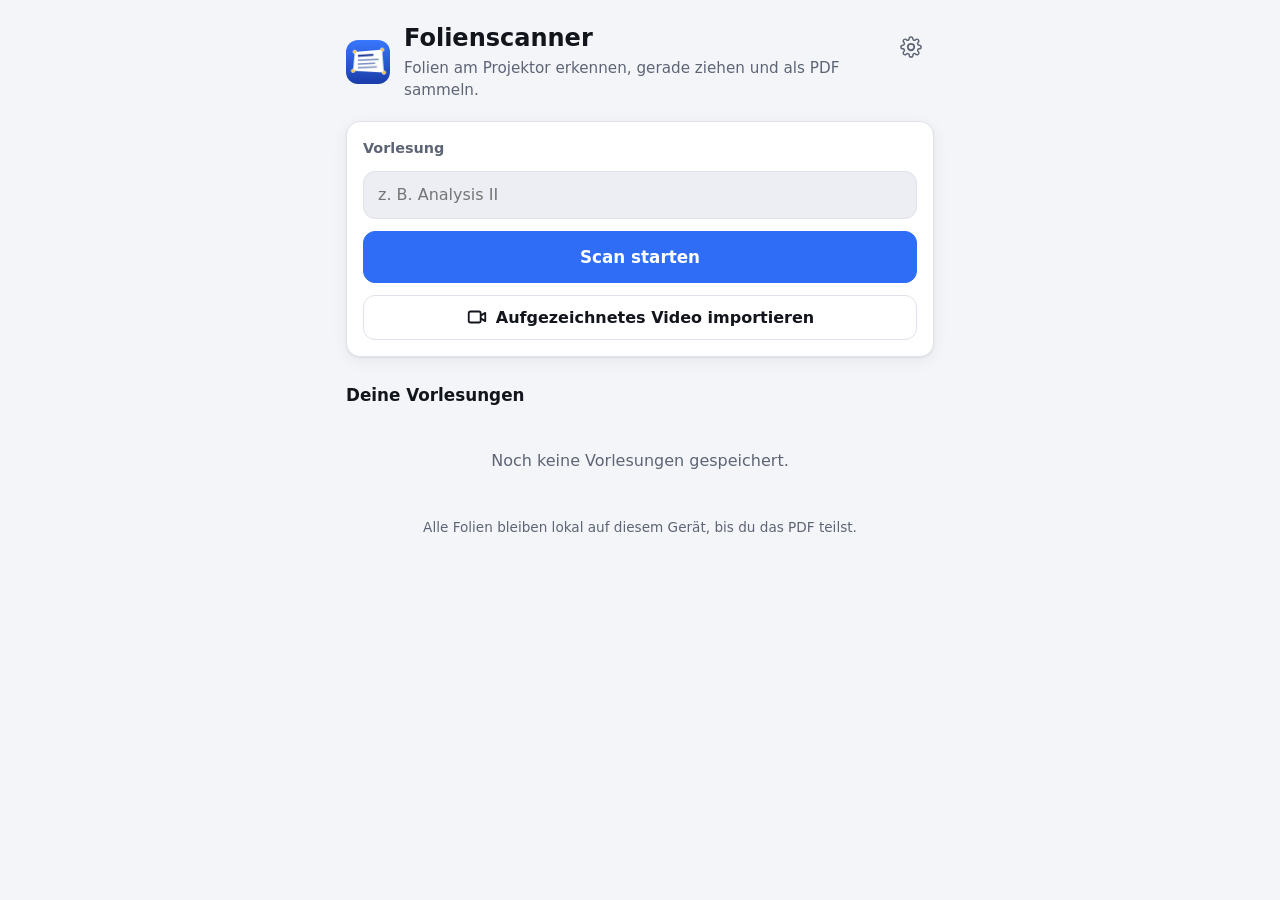
<file: index.html>
<!doctype html>
<html lang="de">
<head>
  <meta charset="utf-8">
  <meta name="viewport" content="width=device-width, initial-scale=1, viewport-fit=cover">
  <meta name="theme-color" content="#0b0d12">
  <meta name="description" content="Erkennt Folien am Projektor, nimmt jede neue Folie automatisch auf und sammelt sie in einem PDF.">
  <meta name="apple-mobile-web-app-capable" content="yes">
  <meta name="apple-mobile-web-app-status-bar-style" content="black-translucent">
  <title>Folienscanner</title>
  <link rel="manifest" href="manifest.webmanifest">
  <link rel="icon" type="image/png" href="icons/icon-192.png">
  <link rel="apple-touch-icon" href="icons/icon-192.png">
  <link rel="stylesheet" href="css/style.css">
  <script src="lib/jspdf.umd.min.js" defer></script>
  <script type="module" src="js/app.js"></script>
</head>
<body>
  <svg width="0" height="0" style="position:absolute" aria-hidden="true">
    <symbol id="i-back" viewBox="0 0 24 24"><path d="M15 5l-7 7 7 7" fill="none" stroke="currentColor" stroke-width="2.2" stroke-linecap="round" stroke-linejoin="round"/></symbol>
    <symbol id="i-gear" viewBox="0 0 24 24"><path d="M12 15.5a3.5 3.5 0 1 0 0-7 3.5 3.5 0 0 0 0 7z" fill="none" stroke="currentColor" stroke-width="2"/><path d="M19.4 15a1.7 1.7 0 0 0 .3 1.8l.1.1a2 2 0 1 1-2.8 2.8l-.1-.1a1.7 1.7 0 0 0-1.8-.3 1.7 1.7 0 0 0-1 1.5V21a2 2 0 1 1-4 0v-.1a1.7 1.7 0 0 0-1.1-1.6 1.7 1.7 0 0 0-1.8.3l-.1.1a2 2 0 1 1-2.8-2.8l.1-.1a1.7 1.7 0 0 0 .3-1.8 1.7 1.7 0 0 0-1.5-1H3a2 2 0 1 1 0-4h.1a1.7 1.7 0 0 0 1.6-1.1 1.7 1.7 0 0 0-.3-1.8l-.1-.1a2 2 0 1 1 2.8-2.8l.1.1a1.7 1.7 0 0 0 1.8.3H9a1.7 1.7 0 0 0 1-1.5V3a2 2 0 1 1 4 0v.1a1.7 1.7 0 0 0 1 1.5 1.7 1.7 0 0 0 1.8-.3l.1-.1a2 2 0 1 1 2.8 2.8l-.1.1a1.7 1.7 0 0 0-.3 1.8V9a1.7 1.7 0 0 0 1.5 1H21a2 2 0 1 1 0 4h-.1a1.7 1.7 0 0 0-1.5 1z" fill="none" stroke="currentColor" stroke-width="1.6"/></symbol>
    <symbol id="i-pause" viewBox="0 0 24 24"><rect x="6" y="5" width="4" height="14" rx="1.2" fill="currentColor"/><rect x="14" y="5" width="4" height="14" rx="1.2" fill="currentColor"/></symbol>
    <symbol id="i-play" viewBox="0 0 24 24"><path d="M8 5.5v13a1 1 0 0 0 1.5.86l10.5-6.5a1 1 0 0 0 0-1.72L9.5 4.64A1 1 0 0 0 8 5.5z" fill="currentColor"/></symbol>
    <symbol id="i-lock" viewBox="0 0 24 24"><rect x="5" y="10.5" width="14" height="10" rx="2" fill="none" stroke="currentColor" stroke-width="2"/><path d="M8 10.5V7.5a4 4 0 0 1 8 0v3" fill="none" stroke="currentColor" stroke-width="2"/></symbol>
    <symbol id="i-unlock" viewBox="0 0 24 24"><rect x="5" y="10.5" width="14" height="10" rx="2" fill="none" stroke="currentColor" stroke-width="2"/><path d="M8 10.5V7.5a4 4 0 0 1 7.7-1.5" fill="none" stroke="currentColor" stroke-width="2" stroke-linecap="round"/></symbol>
    <symbol id="i-pdf" viewBox="0 0 24 24"><path d="M6 2.8h8l4.5 4.5V20a1.2 1.2 0 0 1-1.2 1.2H6A1.2 1.2 0 0 1 4.8 20V4A1.2 1.2 0 0 1 6 2.8z" fill="none" stroke="currentColor" stroke-width="1.9" stroke-linejoin="round"/><path d="M14 2.8v4.5h4.5" fill="none" stroke="currentColor" stroke-width="1.9" stroke-linejoin="round"/><path d="M12 10.5v6m0 0l-2.5-2.5M12 16.5l2.5-2.5" fill="none" stroke="currentColor" stroke-width="1.9" stroke-linecap="round" stroke-linejoin="round"/></symbol>
    <symbol id="i-share" viewBox="0 0 24 24"><path d="M12 15V3.5m0 0L8 7.5m4-4l4 4" fill="none" stroke="currentColor" stroke-width="2" stroke-linecap="round" stroke-linejoin="round"/><path d="M7 11H6a1.5 1.5 0 0 0-1.5 1.5v7A1.5 1.5 0 0 0 6 21h12a1.5 1.5 0 0 0 1.5-1.5v-7A1.5 1.5 0 0 0 18 11h-1" fill="none" stroke="currentColor" stroke-width="2" stroke-linecap="round"/></symbol>
    <symbol id="i-edit" viewBox="0 0 24 24"><path d="M4 20h4L19 9a2.8 2.8 0 0 0-4-4L4 16v4z" fill="none" stroke="currentColor" stroke-width="2" stroke-linejoin="round"/></symbol>
    <symbol id="i-crop" viewBox="0 0 24 24"><path d="M6 2.5V18h15.5M2.5 6H18v15.5" fill="none" stroke="currentColor" stroke-width="2" stroke-linecap="round" stroke-linejoin="round"/></symbol>
    <symbol id="i-rotate" viewBox="0 0 24 24"><path d="M20 12a8 8 0 1 1-2.6-5.9M20 4v4.5h-4.5" fill="none" stroke="currentColor" stroke-width="2" stroke-linecap="round" stroke-linejoin="round"/></symbol>
    <symbol id="i-trash"viewBox="0 0 24 24"><path d="M4 7h16M9 7V4.8A.8.8 0 0 1 9.8 4h4.4a.8.8 0 0 1 .8.8V7m-9 0l1 12.2A1.8 1.8 0 0 0 8.8 21h6.4a1.8 1.8 0 0 0 1.8-1.8L18 7" fill="none" stroke="currentColor" stroke-width="2" stroke-linecap="round" stroke-linejoin="round"/></symbol>
    <symbol id="i-video" viewBox="0 0 24 24"><rect x="3" y="6" width="13" height="12" rx="2" fill="none" stroke="currentColor" stroke-width="2"/><path d="M16 10.5l5-3v9l-5-3" fill="none" stroke="currentColor" stroke-width="2" stroke-linejoin="round"/></symbol>
  </svg>

  <!-- Startseite -->
  <section id="home" class="screen active" aria-label="Start">
    <div class="home-inner">
      <header class="home-head">
        <img src="icons/icon-192.png" alt="" class="logo" width="44" height="44">
        <div>
          <h1>Folienscanner</h1>
          <p class="muted">Folien am Projektor erkennen, gerade ziehen und als PDF sammeln.</p>
        </div>
        <button class="icon-btn home-settings" id="btnHomeSettings" aria-label="Einstellungen" title="Einstellungen"><svg class="ic"><use href="#i-gear"/></svg></button>
      </header>

      <div id="resumeCard" class="card resume-card" hidden>
        <div class="resume-text">
          <strong>Scan wurde unterbrochen</strong>
          <span id="resumeName"></span>
          <span class="muted small" id="resumeMeta"></span>
        </div>
        <div class="resume-btns">
          <button type="button" class="btn primary" id="resumeContinue">Weiter scannen</button>
          <button type="button" class="btn" id="resumeOpen">Folien &amp; PDF</button>
          <button type="button" class="btn ghost" id="resumeDismiss">Ausblenden</button>
        </div>
      </div>

      <form id="startForm" class="card start-card" autocomplete="off">
        <label for="lectureName">Vorlesung</label>
        <input id="lectureName" type="text" placeholder="z. B. Analysis II" enterkeyhint="go">
        <button type="submit" class="btn primary big">Scan starten</button>
        <label class="btn ghost" for="videoFile">
          <svg class="ic"><use href="#i-video"/></svg> Aufgezeichnetes Video importieren
          <input id="videoFile" type="file" accept="video/*" hidden>
        </label>
      </form>

      <h2 class="section-title">Deine Vorlesungen</h2>
      <ul id="lectureList" class="lecture-list"></ul>
      <p id="emptyLectures" class="muted empty">Noch keine Vorlesungen gespeichert.</p>
      <p class="muted small footnote">Alle Folien bleiben lokal auf diesem Gerät, bis du das PDF teilst.</p>
    </div>
  </section>

  <!-- Scan-Ansicht -->
  <section id="scan" class="screen" aria-label="Scannen">
    <div class="viewport" id="viewport">
      <video id="video" playsinline muted></video>
      <canvas id="overlay"></canvas>
      <div class="flash" id="flash"></div>
    </div>

    <div class="topbar">
      <button class="icon-btn glass" id="btnBack" aria-label="Zurück"><svg class="ic"><use href="#i-back"/></svg></button>
      <div class="status glass" id="status" role="status" aria-live="polite">
        <span class="dot"></span><span id="statusText">Starte Kamera…</span>
      </div>
      <button class="icon-btn glass" id="btnSettings" aria-label="Einstellungen"><svg class="ic"><use href="#i-gear"/></svg></button>
    </div>
    <p class="scan-hint glass" id="scanHint" hidden></p>
    <button class="zoom-pill glass" id="btnZoom" aria-label="Zoom ändern">1×</button>
    <div class="video-progress" id="videoProgress" hidden><div id="videoProgressBar"></div></div>

    <div class="bottombar">
      <button class="thumb-btn" id="btnGallery" aria-label="Aufgenommene Folien ansehen">
        <img id="lastThumb" alt="">
        <span class="count" id="slideCount">0</span>
      </button>
      <button class="icon-btn glass" id="btnPause" aria-label="Pause"><svg class="ic"><use href="#i-pause"/></svg></button>
      <button class="shutter" id="btnShutter" aria-label="Folie jetzt aufnehmen"><span></span></button>
      <button class="icon-btn glass" id="btnLock" aria-label="Rahmen fixieren"><svg class="ic"><use href="#i-unlock"/></svg></button>
      <button class="icon-btn glass" id="btnPdf" aria-label="PDF teilen"><svg class="ic"><use href="#i-pdf"/></svg></button>
    </div>
  </section>

  <!-- Galerie -->
  <section id="gallery" class="screen" aria-label="Folien">
    <header class="bar">
      <button class="icon-btn" id="galBack" aria-label="Zurück"><svg class="ic"><use href="#i-back"/></svg></button>
      <div class="bar-title">
        <h2 id="galTitle"></h2>
        <span class="muted small" id="galMeta"></span>
      </div>
      <button class="icon-btn" id="galRename" aria-label="Umbenennen"><svg class="ic"><use href="#i-edit"/></svg></button>
    </header>
    <div class="gal-actions">
      <button class="btn primary" id="galShare"><svg class="ic"><use href="#i-share"/></svg> PDF teilen</button>
      <button class="btn" id="galDownload"><svg class="ic"><use href="#i-pdf"/></svg> Herunterladen</button>
      <button class="btn" id="galContinue">Weiter scannen</button>
    </div>
    <div id="galGrid" class="grid"></div>
    <p id="galEmpty" class="muted empty">Noch keine Folien in dieser Vorlesung.</p>
  </section>

  <!-- Einzelansicht -->
  <dialog id="viewer" class="viewer">
    <img id="viewerImg" alt="">
    <div class="viewer-bar">
      <span id="viewerInfo"></span>
      <span class="spacer"></span>
      <button class="btn" id="viewerCrop"><svg class="ic"><use href="#i-crop"/></svg> Ausschnitt</button>
      <button class="btn danger" id="viewerDelete" aria-label="Löschen"><svg class="ic"><use href="#i-trash"/></svg><span class="lbl"> Löschen</span></button>
      <button class="btn" id="viewerClose">Schließen</button>
    </div>
  </dialog>

  <!-- Ausschnitt bearbeiten -->
  <dialog id="cropper" class="viewer cropper">
    <div class="crop-stage">
      <canvas id="cropCanvas"></canvas>
      <figure class="crop-preview"><img id="cropPreview" alt="Vorschau"><figcaption>Vorschau</figcaption></figure>
    </div>
    <p class="crop-info muted small" id="cropInfo"></p>
    <div class="viewer-bar crop-bar">
      <button class="btn" id="cropRotate" title="Folie um 90° drehen"><svg class="ic"><use href="#i-rotate"/></svg> Drehen</button>
      <button class="btn" id="cropAuto" title="Folie im Foto neu suchen">Auto</button>
      <button class="btn" id="cropFull" title="Ganzes Foto verwenden">Ganzes Bild</button>
      <span class="spacer"></span>
      <button class="btn" id="cropCancel">Abbrechen</button>
      <button class="btn primary" id="cropApply">Übernehmen</button>
    </div>
  </dialog>

  <!-- Einstellungen -->
  <dialog id="settings" class="sheet">
    <form method="dialog" id="settingsForm">
      <h2>Einstellungen</h2>
      <p class="muted small" id="settingsNote" hidden>Gilt für alle Scans. Belichtung und Rahmen lassen sich zusätzlich während des Scans einstellen.</p>

      <fieldset>
        <legend>Automatische Aufnahme</legend>
        <label class="row switch"><span>Automatik-Modus<small class="muted">Neue Folien selbstständig aufnehmen</small></span><input type="checkbox" name="auto"></label>
        <p class="muted small explain"><strong>An:</strong> Die App beobachtet die erkannte Folie. Sobald eine neue Folie gezeigt wird und kurz ruhig steht, macht sie selbst ein Foto, schneidet die Folie aus und hängt sie ans PDF an. Aufbau-Animationen werden zu einer Seite zusammengeführt, wiederholte Folien übersprungen.<br><strong>Aus (Standard):</strong> Du entscheidest selbst und drückst den runden Auslöser. Die Folie wird dann im fertigen Foto gesucht und ausgeschnitten. Jede Folie lässt sich danach über „Bearbeiten“ nachträglich zuschneiden.</p>
        <label class="row col">
          <span>Empfindlichkeit <output name="sensitivityOut"></output></span>
          <input type="range" name="sensitivity" min="1" max="10" step="1">
          <small class="muted">Höher = reagiert schon auf kleine Änderungen (z. B. einzelne neue Zeilen).</small>
        </label>
        <label class="row col">
          <span>Wartezeit, bis die Folie ruhig steht <output name="stableSecOut"></output></span>
          <input type="range" name="stableSec" min="0.6" max="3" step="0.2">
        </label>
        <label class="row switch"><span>Aufbau-Animationen zusammenführen<small class="muted">Stichpunkte, die nacheinander erscheinen, landen auf einer Seite.</small></span><input type="checkbox" name="merge"></label>
        <label class="row switch"><span>Doppelte Folien überspringen<small class="muted">Wenn zu einer schon aufgenommenen Folie zurückgeblättert wird.</small></span><input type="checkbox" name="skipDuplicates"></label>
        <label class="row switch"><span>Vibrieren bei Aufnahme</span><input type="checkbox" name="vibrate"></label>
        <label class="row switch"><span>Beim Scannen Querformat erzwingen<small class="muted">Vollbild im Querformat, auch wenn die Bildschirmdrehung gesperrt ist (Android).</small></span><input type="checkbox" name="forceLandscape"></label>
      </fieldset>

      <fieldset>
        <legend>Bild</legend>
        <label class="row"><span>Filter</span>
          <select name="filter">
            <option value="enhanced">Verbessert</option>
            <option value="original">Original</option>
            <option value="gray">Graustufen</option>
          </select>
        </label>
        <label class="row"><span>Seitenverhältnis</span>
          <select name="aspect">
            <option value="auto">Automatisch</option>
            <option value="16:9">16:9</option>
            <option value="16:10">16:10</option>
            <option value="4:3">4:3</option>
          </select>
        </label>
        <label class="row col" id="exposureRow" hidden>
          <span>Belichtung <output name="exposureOut"></output></span>
          <input type="range" name="exposure">
          <small class="muted">Nach links, wenn die Folie überstrahlt ist.</small>
        </label>
      </fieldset>

      <fieldset id="frameFieldset">
        <legend>Rahmen</legend>
        <div class="row buttons">
          <button type="button" class="btn" id="btnFullFrame">Ganzes Bild verwenden</button>
          <button type="button" class="btn" id="btnAutoFrame">Automatisch erkennen</button>
        </div>
        <small class="muted">Folie antippen = genau diese Folie verfolgen. Ecken lassen sich mit dem Finger verschieben, mit zwei Fingern wird gezoomt.</small>
      </fieldset>

      <fieldset>
        <legend>Video-Import</legend>
        <label class="row"><span>Analyse alle</span>
          <select name="videoStep">
            <option value="0.25">0,25 s (genau)</option>
            <option value="0.5">0,5 s</option>
            <option value="1">1 s (schnell)</option>
          </select>
        </label>
      </fieldset>

      <button class="btn primary big" value="ok">Fertig</button>
    </form>
  </dialog>

  <div class="toast" id="toast" role="status" aria-live="polite"></div>

  <div id="loading" class="loading" hidden>
    <div class="spinner"></div>
    <p id="loadingText">Bildverarbeitung wird geladen…</p>
  </div>
</body>
</html>
</file>
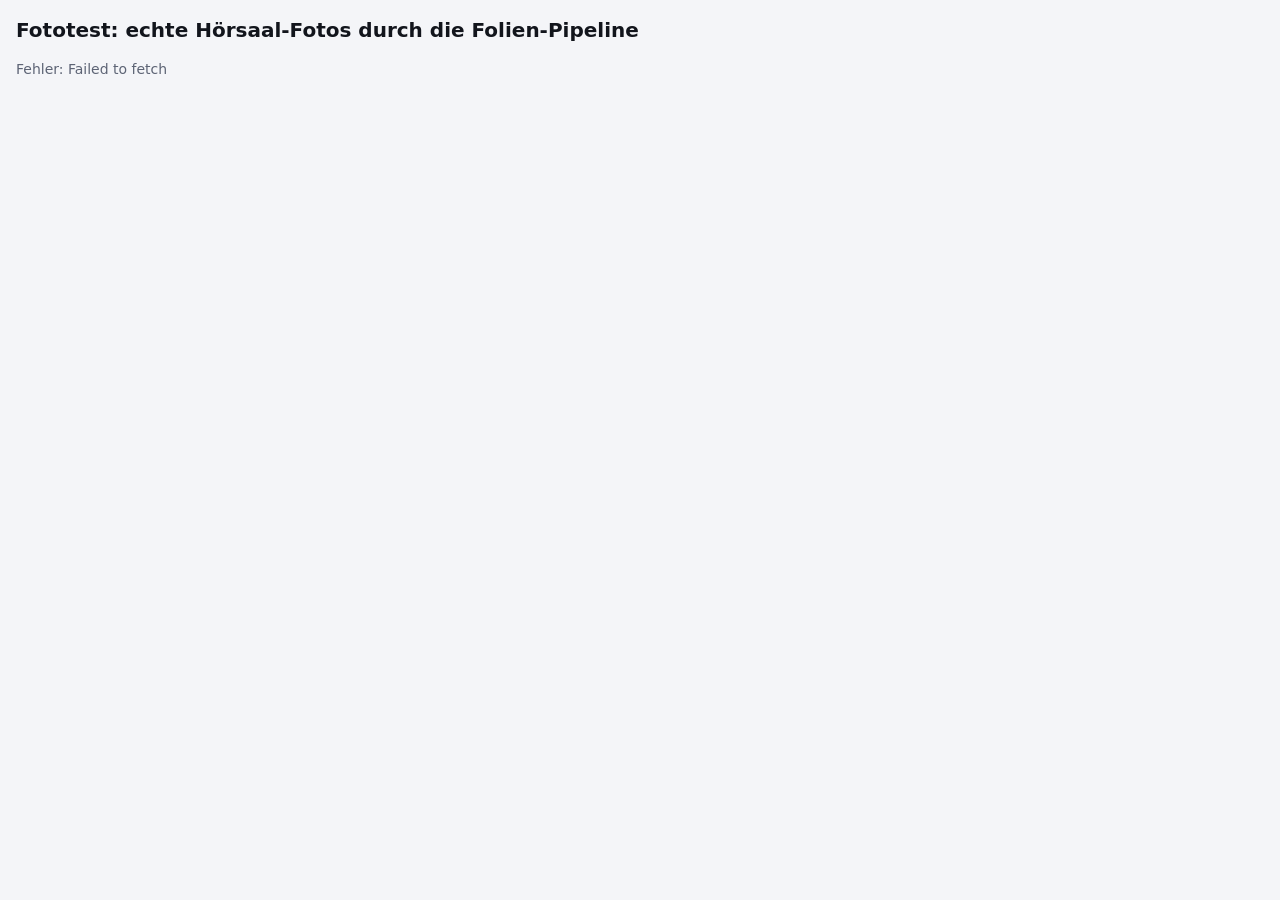
<file: test/photos.html>
<!doctype html>
<html lang="de">
<head>
  <meta charset="utf-8">
  <meta name="viewport" content="width=device-width, initial-scale=1">
  <title>Folienscanner – Fototest</title>
  <style>
    :root { --bg: #f4f5f8; --fg: #12151c; --muted: #5d6475; --ok: #1fa463; --bad: #d93a3a; --warn: #c27c00; --card: #fff; --border: #dfe2ea; }
    @media (prefers-color-scheme: dark) { :root { --bg: #0b0d12; --fg: #eef0f5; --muted: #9aa2b4; --card: #151922; --border: #2a3040; } }
    body { margin: 0; padding: 16px; background: var(--bg); color: var(--fg); font: 14px/1.45 system-ui, sans-serif; }
    h1 { font-size: 1.25rem; margin: 0 0 4px; }
    .muted { color: var(--muted); }
    .grid { display: grid; grid-template-columns: repeat(auto-fill, minmax(min(100%, 520px), 1fr)); gap: 12px; margin-top: 12px; }
    figure { margin: 0; background: var(--card); border: 1px solid var(--border); border-radius: 8px; padding: 8px; }
    .pair { display: grid; grid-template-columns: 3fr 2fr; gap: 6px; align-items: center; }
    .pair canvas, .pair img { width: 100%; display: block; border-radius: 4px; background: #000; }
    figcaption { padding-top: 6px; font-size: .85rem; }
    .ok { color: var(--ok); font-weight: 700; } .bad { color: var(--bad); font-weight: 700; } .warn { color: var(--warn); font-weight: 700; }
  </style>
  <script src="../lib/jspdf.umd.min.js"></script>
</head>
<body>
  <h1>Fototest: echte Hörsaal-Fotos durch die Folien-Pipeline</h1>
  <p class="muted" id="state">Lade OpenCV…</p>
  <div class="grid" id="grid"></div>
  <script type="module" src="photos.js"></script>
</body>
</html>
</file>
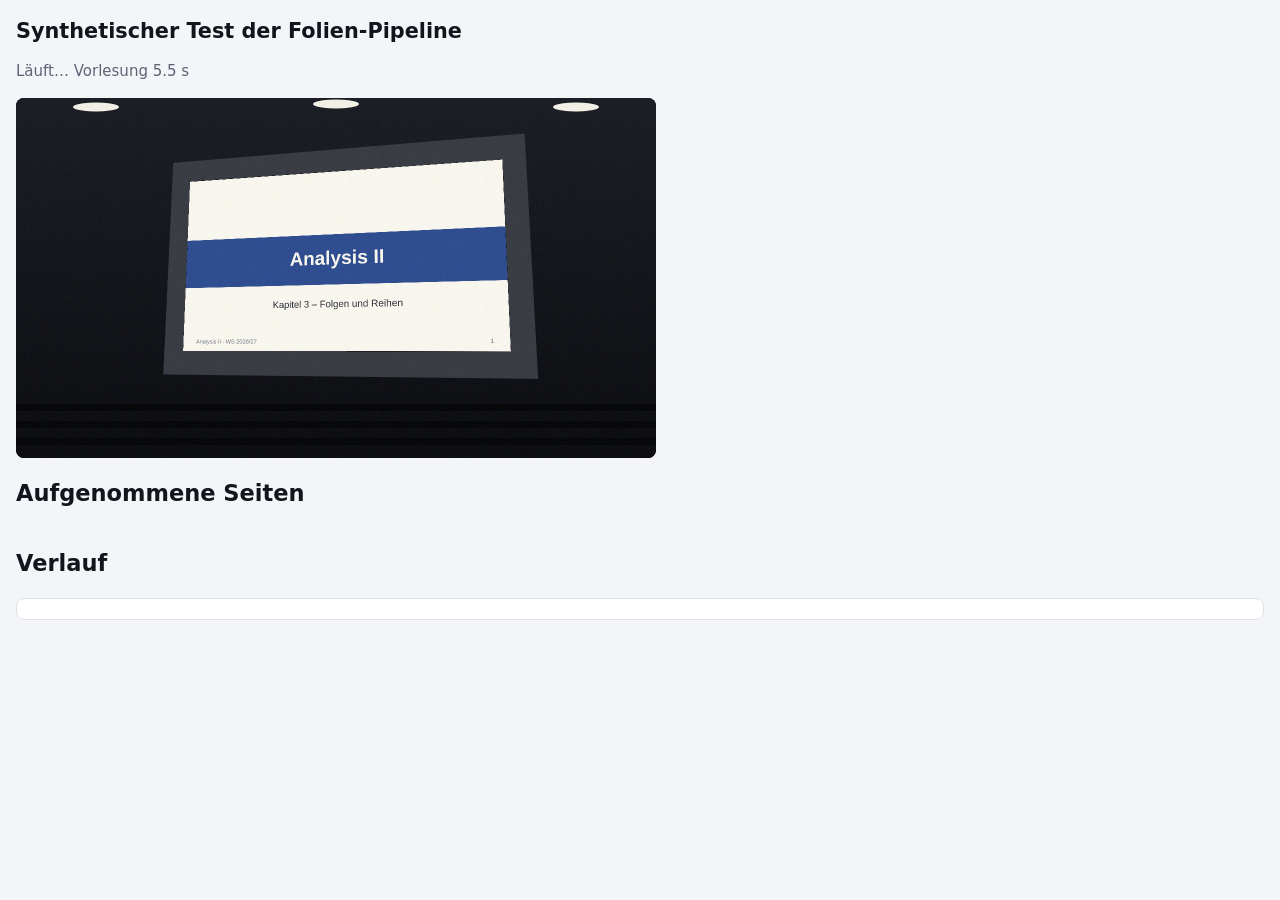
<file: test/synthetic.html>
<!doctype html>
<html lang="de">
<head>
  <meta charset="utf-8">
  <meta name="viewport" content="width=device-width, initial-scale=1">
  <title>Folienscanner – Synthetischer Test</title>
  <style>
    :root { --bg: #f4f5f8; --fg: #12151c; --muted: #5d6475; --ok: #1fa463; --bad: #d93a3a; --card: #fff; --border: #dfe2ea; }
    @media (prefers-color-scheme: dark) { :root { --bg: #0b0d12; --fg: #eef0f5; --muted: #9aa2b4; --card: #151922; --border: #2a3040; } }
    body { margin: 0; padding: 16px; background: var(--bg); color: var(--fg); font: 15px/1.45 system-ui, sans-serif; }
    h1 { font-size: 1.3rem; margin: 0 0 4px; }
    .muted { color: var(--muted); }
    .row { display: flex; gap: 16px; flex-wrap: wrap; align-items: flex-start; }
    canvas.scene { width: min(640px, 100%); border-radius: 8px; background: #000; }
    table { border-collapse: collapse; margin: 8px 0 16px; }
    td, th { border-bottom: 1px solid var(--border); padding: 4px 10px; text-align: left; font-variant-numeric: tabular-nums; }
    .pass { color: var(--ok); font-weight: 700; }
    .fail { color: var(--bad); font-weight: 700; }
    .pages { display: grid; grid-template-columns: repeat(auto-fill, minmax(220px, 1fr)); gap: 10px; }
    .pages figure { margin: 0; background: var(--card); border: 1px solid var(--border); border-radius: 8px; padding: 6px; }
    .pages img { width: 100%; display: block; border-radius: 4px; }
    .pages figcaption { font-size: .85rem; padding-top: 4px; }
    pre { background: var(--card); border: 1px solid var(--border); border-radius: 8px; padding: 10px; overflow: auto; max-height: 300px; font-size: 12px; }
  </style>
  <script src="../lib/jspdf.umd.min.js"></script>
</head>
<body>
  <h1>Synthetischer Test der Folien-Pipeline</h1>
  <p class="muted" id="state">Lade OpenCV…</p>
  <div class="row">
    <canvas class="scene" id="scene" width="1280" height="720"></canvas>
    <div id="summary"></div>
  </div>
  <h2>Aufgenommene Seiten</h2>
  <div class="pages" id="pages"></div>
  <h2>Verlauf</h2>
  <pre id="log"></pre>
  <script type="module" src="synthetic.js"></script>
</body>
</html>
</file>
<file: css/style.css>
:root {
  --bg: #f4f5f8;
  --surface: #ffffff;
  --surface-2: #eceef3;
  --text: #12151c;
  --muted: #5d6475;
  --border: #dfe2ea;
  --accent: #2f6df6;
  --accent-text: #ffffff;
  --danger: #d93a3a;
  --ok: #1fa463;
  --warn: #e59a0b;
  --radius: 14px;
  --shadow: 0 1px 2px rgba(16, 24, 40, .06), 0 4px 16px rgba(16, 24, 40, .06);
  --safe-top: env(safe-area-inset-top, 0px);
  --safe-bottom: env(safe-area-inset-bottom, 0px);
  color-scheme: light dark;
}

@media (prefers-color-scheme: dark) {
  :root {
    --bg: #0b0d12;
    --surface: #151922;
    --surface-2: #1d2230;
    --text: #eef0f5;
    --muted: #9aa2b4;
    --border: #2a3040;
    --accent: #4d84ff;
    --shadow: none;
  }
}

* { box-sizing: border-box; }
html, body { height: 100%; }
body {
  margin: 0;
  background: var(--bg);
  color: var(--text);
  font: 16px/1.45 system-ui, -apple-system, "Segoe UI", Roboto, "Helvetica Neue", Arial, sans-serif;
  -webkit-tap-highlight-color: transparent;
  overscroll-behavior: none;
}
h1, h2 { margin: 0; line-height: 1.2; }
h1 { font-size: 1.5rem; }
.muted { color: var(--muted); }
.small { font-size: .85rem; }
.ic { width: 22px; height: 22px; flex: none; }
[hidden] { display: none !important; }

.screen { display: none; min-height: 100%; }
.screen.active { display: block; }

/* ---------- Buttons ---------- */
.btn {
  display: inline-flex; align-items: center; justify-content: center; gap: 8px;
  min-height: 44px; padding: 10px 16px;
  border: 1px solid var(--border); border-radius: 12px;
  background: var(--surface); color: var(--text);
  font: inherit; font-weight: 600; cursor: pointer;
  text-decoration: none;
}
.btn:active { transform: scale(.98); }
.btn.primary { background: var(--accent); border-color: var(--accent); color: var(--accent-text); }
.btn.ghost { background: transparent; }
.btn.danger { color: var(--danger); }
.btn.big { min-height: 52px; font-size: 1.05rem; width: 100%; }
.btn:disabled { opacity: .5; }
.icon-btn {
  display: inline-grid; place-items: center;
  width: 46px; height: 46px; border-radius: 50%;
  border: 0; background: transparent; color: inherit; cursor: pointer;
}
.icon-btn:active { transform: scale(.94); }

/* ---------- Startseite ---------- */
.home-inner { max-width: 620px; margin: 0 auto; padding: calc(24px + var(--safe-top)) 16px calc(32px + var(--safe-bottom)); }
.home-head { display: flex; gap: 14px; align-items: center; margin-bottom: 20px; }
.home-head p { margin: 4px 0 0; font-size: .95rem; }
.home-head > div { flex: 1; min-width: 0; }
.home-settings { flex: none; align-self: flex-start; color: var(--muted); }
.logo { border-radius: 12px; flex: none; }
.card { background: var(--surface); border: 1px solid var(--border); border-radius: var(--radius); box-shadow: var(--shadow); }
.start-card { padding: 16px; display: grid; gap: 12px; }
.start-card label[for="lectureName"] { font-weight: 600; font-size: .9rem; color: var(--muted); }
input[type="text"] {
  width: 100%; min-height: 48px; padding: 10px 14px;
  border: 1px solid var(--border); border-radius: 12px;
  background: var(--surface-2); color: var(--text); font: inherit;
}
input[type="text"]:focus { outline: 2px solid var(--accent); outline-offset: 1px; }
.section-title { font-size: 1.05rem; margin: 28px 0 10px; }
.lecture-list { list-style: none; margin: 0; padding: 0; display: grid; gap: 10px; }
.lecture {
  display: grid; grid-template-columns: 64px 1fr auto; gap: 4px 12px; align-items: center;
  padding: 10px; background: var(--surface); border: 1px solid var(--border); border-radius: var(--radius);
  box-shadow: var(--shadow);
}
.lecture .lthumb { width: 64px; height: 40px; border-radius: 6px; background: var(--surface-2); object-fit: cover; }
.lecture .lname { font-weight: 600; overflow-wrap: break-word; hyphens: auto; }
.lecture .lmeta { font-size: .85rem; color: var(--muted); }
.lecture .lbtns { display: flex; gap: 2px; }
@media (max-width: 420px) {
  .lecture { grid-template-columns: 64px 1fr; }
  .lecture .lthumb { grid-row: span 2; }
  .lecture .lbtns { grid-column: 2; justify-self: end; margin: -6px -6px -6px 0; }
}
.lecture .lmain { cursor: pointer; min-width: 0; }
.empty { text-align: center; padding: 18px 0; }
.footnote { margin-top: 28px; text-align: center; }

/* ---------- Scan-Ansicht ---------- */
#scan { position: fixed; inset: 0; background: #000; color: #fff; overflow: hidden; }
#scan.active { display: block; }
.viewport { position: absolute; inset: 0; }
#video { position: absolute; inset: 0; width: 100%; height: 100%; object-fit: contain; background: #000; }
#overlay { position: absolute; inset: 0; width: 100%; height: 100%; touch-action: none; }
.flash { position: absolute; inset: 0; background: #fff; opacity: 0; pointer-events: none; }
.flash.on { animation: flash .45s ease-out; }
@keyframes flash { 0% { opacity: .65; } 100% { opacity: 0; } }

.glass { background: rgba(18, 20, 26, .55); -webkit-backdrop-filter: blur(12px); backdrop-filter: blur(12px); color: #fff; }
.topbar {
  position: absolute; left: 0; right: 0; top: 0;
  padding: calc(10px + var(--safe-top)) 12px 10px;
  display: flex; align-items: center; gap: 10px;
}
.status {
  flex: 1; min-width: 0; display: flex; align-items: center; gap: 8px; justify-content: center;
  padding: 9px 14px; border-radius: 999px; font-size: .92rem; font-weight: 600;
}
#statusText { overflow: hidden; text-overflow: ellipsis; white-space: nowrap; }
.status .dot { width: 9px; height: 9px; border-radius: 50%; background: #9aa2b4; flex: none; }
.status[data-tone="ok"] .dot { background: #4d84ff; }
.status[data-tone="busy"] .dot { background: var(--warn); animation: pulse 1s infinite; }
.status[data-tone="locked"] .dot { background: #29c46f; }
.status[data-tone="bad"] .dot { background: #ff5c5c; }
@keyframes pulse { 50% { opacity: .3; } }

.scan-hint {
  position: absolute; left: 50%; transform: translateX(-50%);
  top: calc(70px + var(--safe-top)); margin: 0; padding: 7px 12px; border-radius: 10px;
  font-size: .82rem; width: max-content; max-width: calc(100% - 32px); text-align: center; pointer-events: none;
}
.zoom-pill {
  position: absolute; left: 50%; transform: translateX(-50%); bottom: calc(108px + var(--safe-bottom));
  min-width: 52px; height: 34px; padding: 0 12px; border-radius: 999px; border: 0; cursor: pointer;
  font: inherit; font-weight: 700; font-size: .9rem; font-variant-numeric: tabular-nums;
}
.zoom-pill.on { color: #f5c542; }

.video-progress { position: absolute; left: 16px; right: 16px; top: calc(66px + var(--safe-top)); height: 4px; border-radius: 4px; background: rgba(255,255,255,.2); overflow: hidden; }
.video-progress div { height: 100%; width: 0; background: var(--accent); transition: width .2s; }

.toast {
  position: fixed; z-index: 60; left: 50%; bottom: calc(24px + var(--safe-bottom));
  transform: translate(-50%, 12px); opacity: 0; pointer-events: none;
  padding: 10px 16px; border-radius: 999px; background: rgba(18, 20, 26, .85); color: #fff;
  font-weight: 600; font-size: .95rem; transition: opacity .2s, transform .2s; white-space: nowrap;
  max-width: calc(100% - 32px); overflow: hidden; text-overflow: ellipsis;
}
.toast.show { opacity: 1; transform: translate(-50%, 0); }
.toast.has-action.show { pointer-events: auto; display: flex; align-items: center; gap: 12px; padding-right: 6px; }
.toast button {
  border: 0; border-radius: 999px; padding: 6px 12px; background: var(--accent); color: #fff;
  font: inherit; font-size: .88rem; font-weight: 700; cursor: pointer;
}
body.on-scan .toast { bottom: calc(112px + var(--safe-bottom)); }

.bottombar {
  position: absolute; left: 0; right: 0; bottom: 0;
  padding: 12px 16px calc(16px + var(--safe-bottom));
  display: flex; align-items: center; justify-content: space-between; gap: 8px;
  background: linear-gradient(to top, rgba(0,0,0,.6), rgba(0,0,0,0));
}
.bottombar .icon-btn { width: 50px; height: 50px; }
.shutter {
  width: 74px; height: 74px; border-radius: 50%; border: 4px solid #fff; background: transparent;
  display: grid; place-items: center; cursor: pointer; flex: none; padding: 0;
}
.shutter span { width: 56px; height: 56px; border-radius: 50%; background: #fff; transition: transform .1s; }
.shutter:active span { transform: scale(.88); }
.thumb-btn {
  position: relative; width: 54px; height: 54px; padding: 0; border-radius: 12px; overflow: visible;
  border: 2px solid rgba(255,255,255,.85); background: rgba(255,255,255,.12); cursor: pointer; flex: none;
}
.thumb-btn img { width: 100%; height: 100%; object-fit: cover; border-radius: 10px; display: block; }
.thumb-btn img:not([src]) { visibility: hidden; }
.thumb-btn .count {
  position: absolute; top: -8px; right: -8px; min-width: 24px; height: 24px; padding: 0 6px;
  border-radius: 999px; background: var(--accent); color: #fff; font-size: .8rem; font-weight: 700;
  display: grid; place-items: center;
}
.thumb-btn.bump { animation: bump .4s ease-out; }
@keyframes bump { 40% { transform: scale(1.15); } }
#btnLock.on { background: #1fa463; }
#btnPause.on { background: var(--warn); }

/* Querformat: Steuerleiste rechts */
@media (orientation: landscape) and (max-height: 560px) {
  .bottombar {
    top: 0; left: auto; right: 0; bottom: 0; width: auto;
    flex-direction: column-reverse; justify-content: center; gap: 14px;
    padding: 12px calc(14px + env(safe-area-inset-right, 0px)) 12px 14px;
    background: linear-gradient(to left, rgba(0,0,0,.55), rgba(0,0,0,0));
  }
  .topbar { right: 100px; }
  .zoom-pill { left: auto; right: calc(104px + env(safe-area-inset-right, 0px)); bottom: auto; top: 50%; transform: translateY(-50%); }
  .scan-hint { max-width: calc(100% - 140px); margin-left: -50px; }
  body.on-scan .toast { bottom: calc(20px + var(--safe-bottom)); }
  .video-progress { right: 110px; }
}

/* ---------- Galerie ---------- */
#gallery .bar {
  position: sticky; top: 0; z-index: 2; display: flex; align-items: center; gap: 6px;
  padding: calc(8px + var(--safe-top)) 8px 8px; background: var(--bg); border-bottom: 1px solid var(--border);
}
.bar-title { flex: 1; min-width: 0; }
.bar-title h2 { font-size: 1.1rem; overflow: hidden; text-overflow: ellipsis; white-space: nowrap; }
.gal-actions { display: flex; flex-wrap: wrap; gap: 8px; padding: 12px 16px; max-width: 1100px; margin: 0 auto; }
.grid {
  display: grid; grid-template-columns: repeat(auto-fill, minmax(150px, 1fr)); gap: 10px;
  padding: 4px 16px calc(24px + var(--safe-bottom)); max-width: 1100px; margin: 0 auto;
}
.tile { position: relative; padding: 0; border: 1px solid var(--border); border-radius: 10px; overflow: hidden; background: var(--surface-2); cursor: pointer; aspect-ratio: 16 / 9; }
.tile img { width: 100%; height: 100%; object-fit: contain; display: block; background: #fff; }
.tile .num { position: absolute; right: 6px; bottom: 6px; padding: 1px 7px; border-radius: 999px; background: rgba(0,0,0,.65); color: #fff; font-size: .75rem; font-weight: 700; }

/* ---------- Dialoge ---------- */
dialog { border: 0; padding: 0; color: var(--text); background: var(--surface); }
dialog::backdrop { background: rgba(0, 0, 0, .55); }
.viewer { width: 100vw; max-width: 100vw; height: 100dvh; max-height: 100dvh; margin: 0; background: #000; color: #fff; }
.viewer[open] { display: flex; flex-direction: column; }
.viewer img { flex: 1; min-height: 0; width: 100%; object-fit: contain; }
.viewer-bar { display: flex; align-items: center; gap: 8px; padding: 12px 16px calc(12px + var(--safe-bottom)); }
.viewer-bar .spacer { flex: 1; }
.viewer .btn { background: #1d2230; border-color: #2a3040; color: #fff; }
.viewer .btn.danger { color: #ff7070; }
.viewer .btn.primary { background: var(--accent); border-color: var(--accent); }
.viewer-bar { flex-wrap: wrap; }
@media (max-width: 480px) { #viewerDelete .lbl { display: none; } .viewer-bar { gap: 6px; padding-left: 10px; padding-right: 10px; } }

/* Ausschnitt bearbeiten */
.crop-stage { position: relative; flex: 1; min-height: 0; }
.crop-stage canvas { position: absolute; inset: 0; width: 100%; height: 100%; touch-action: none; }
.crop-preview {
  position: absolute; right: 10px; bottom: 10px; margin: 0; width: min(34%, 220px);
  border: 2px solid #fff; border-radius: 8px; overflow: hidden; background: #fff; pointer-events: none;
  box-shadow: 0 4px 16px rgba(0,0,0,.5);
}
.crop-preview img { display: block; width: 100%; height: auto; min-height: 30px; }
.crop-preview figcaption { position: absolute; left: 0; top: 0; padding: 1px 6px; font-size: .7rem; font-weight: 700; background: rgba(0,0,0,.6); color: #fff; border-bottom-right-radius: 6px; }
.crop-info { margin: 0; padding: 6px 16px 0; text-align: center; color: #9aa2b4; }
.crop-bar .btn { min-height: 40px; padding: 8px 12px; }

/* Unterbrochenen Scan fortsetzen */
.resume-card { padding: 14px 16px; margin-bottom: 14px; display: grid; gap: 12px; border-color: var(--accent); }
.resume-text { display: grid; gap: 2px; }
.resume-text #resumeName { font-weight: 600; overflow-wrap: anywhere; }
.resume-btns { display: flex; flex-wrap: wrap; gap: 8px; }
.resume-btns .btn.primary { flex: 1 1 100%; }
.resume-btns .btn:not(.primary) { flex: 1; }
.explain { margin: 0 0 6px; line-height: 1.4; }

.sheet {
  width: min(560px, 100vw); max-width: 100vw; max-height: 90dvh; margin: auto auto 0;
  border-radius: 18px 18px 0 0; overflow: auto;
}
@media (min-width: 700px) { .sheet { margin: auto; border-radius: 18px; } }
.sheet form { padding: 18px 16px calc(18px + var(--safe-bottom)); display: grid; gap: 14px; }
.sheet h2 { font-size: 1.2rem; }
fieldset { border: 1px solid var(--border); border-radius: 12px; padding: 6px 14px 12px; margin: 0; display: grid; gap: 4px; }
legend { padding: 0 6px; font-weight: 700; font-size: .85rem; color: var(--muted); text-transform: uppercase; letter-spacing: .04em; }
.row { display: flex; align-items: center; justify-content: space-between; gap: 12px; min-height: 46px; }
.row.col { flex-direction: column; align-items: stretch; gap: 4px; padding: 6px 0; }
.row.col > span { display: flex; justify-content: space-between; }
.row small, .row span small { display: block; font-size: .8rem; font-weight: 400; }
.row.buttons { justify-content: flex-start; flex-wrap: wrap; }
.switch > span { flex: 1; }
input[type="checkbox"] { width: 22px; height: 22px; accent-color: var(--accent); flex: none; }
input[type="range"] { width: 100%; accent-color: var(--accent); }
select { min-height: 40px; padding: 6px 10px; border-radius: 10px; border: 1px solid var(--border); background: var(--surface-2); color: var(--text); font: inherit; }
output { font-variant-numeric: tabular-nums; color: var(--muted); white-space: nowrap; }

/* ---------- Laden ---------- */
.loading {
  position: fixed; inset: 0; z-index: 50; display: grid; place-content: center; justify-items: center; gap: 14px;
  background: rgba(8, 10, 14, .78); color: #fff; text-align: center; padding: 16px;
}
.spinner { width: 42px; height: 42px; border-radius: 50%; border: 4px solid rgba(255,255,255,.25); border-top-color: #fff; animation: spin .9s linear infinite; }
@keyframes spin { to { transform: rotate(360deg); } }
</file>
